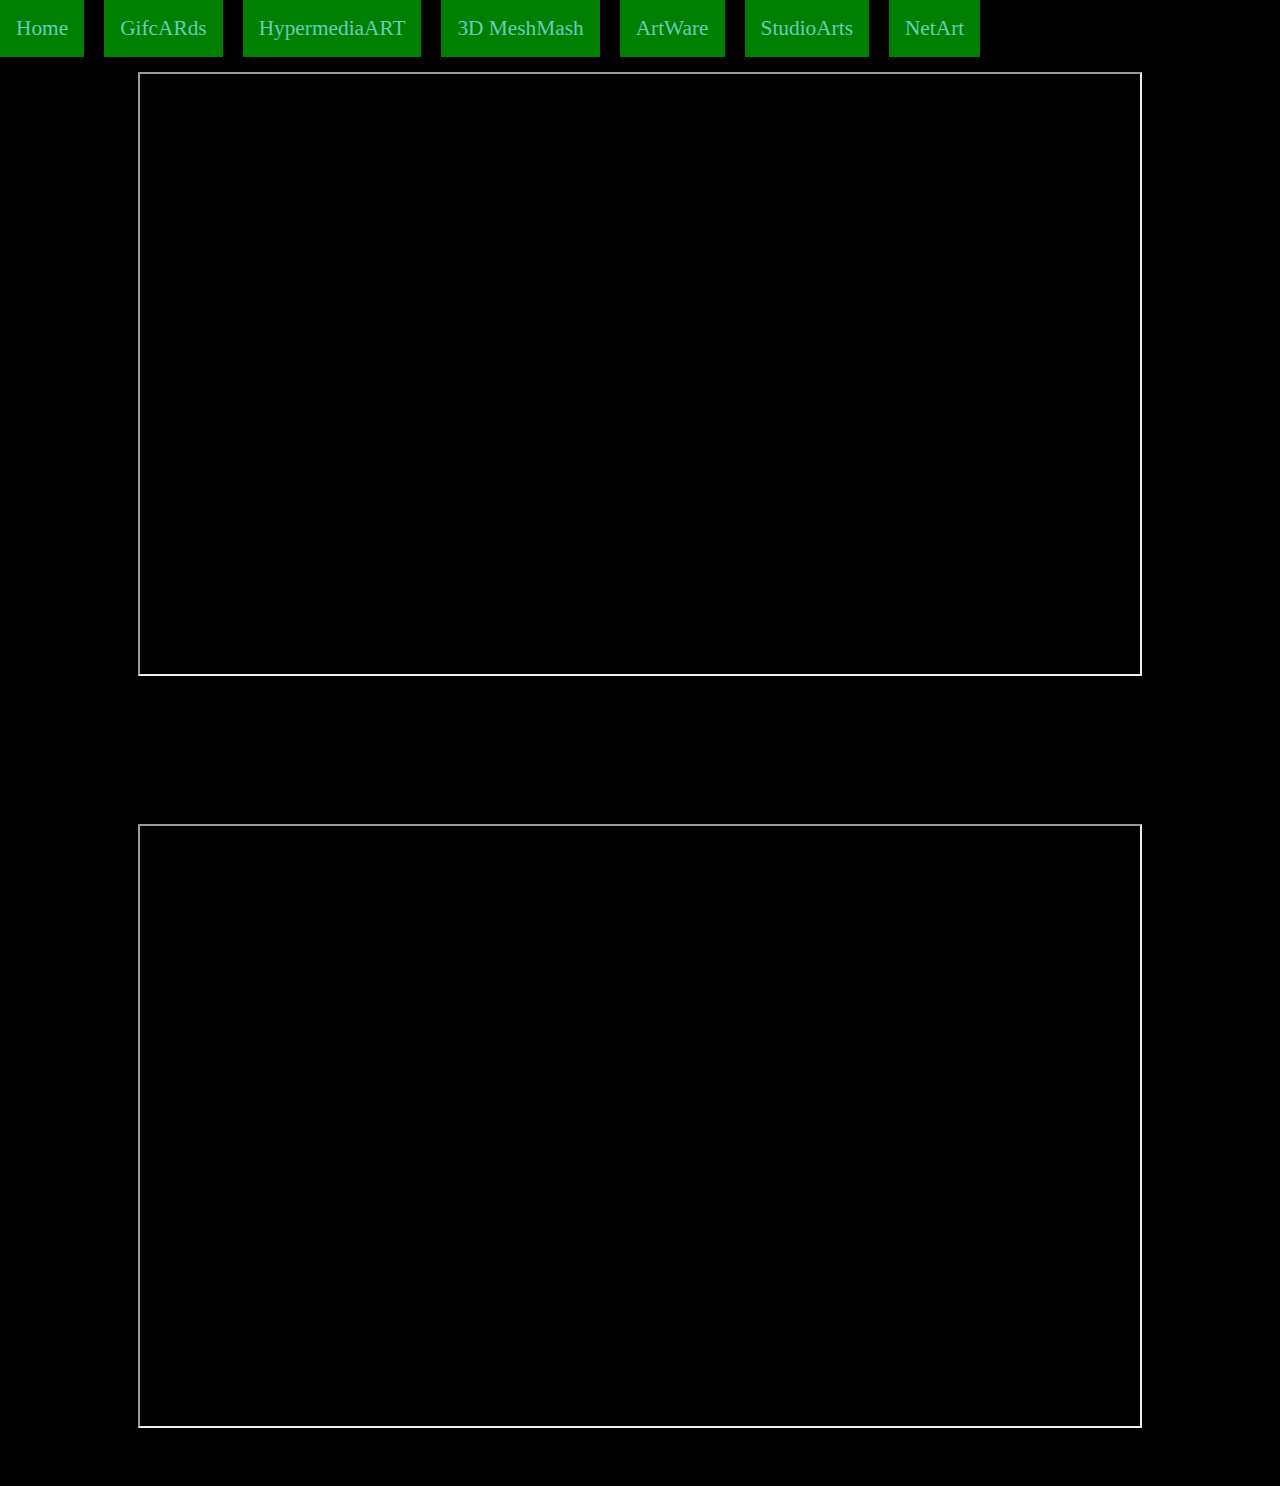
<file: netArt.html>
<!DOCTYPE html>
<html>
<head>
  <title>netArt</title>
  <link rel="stylesheet" type="text/css" href="css/subpages.css">
</head>
<body>

  <ul id="navigation">
    <li class="buttons"><a href="index.html">Home</a></li>
    <li class="buttons"><a href="project01.html">GifcARds</a></li>
    <li class="buttons"><a href="project02.html">HypermediaART</a></li>
    <li class="buttons"><a href="project03.html">3D MeshMash</a></li>
    <li class="buttons"><a href="project04.html">ArtWare</a></li>
    <li class="buttons"><a href="studioArts.html">StudioArts</a></li>
  <li class="buttons"><a href="netArt.html">NetArt</a></li>
  </ul>
  <br><br>
  <br><br>
<center><iframe width="1000" height="600" src="https://tanguiano92.github.io/Art75_Proj03/"></iframe></center>
   <br><br>
  <br><br>
  <br><br>
  <br><br>
<center><iframe width="1000" height="600" src="https://tanguiano92.github.io/nightmares/"></iframe></center>
  <br>
  <br>
  <br>


</body>
</html>
</file>
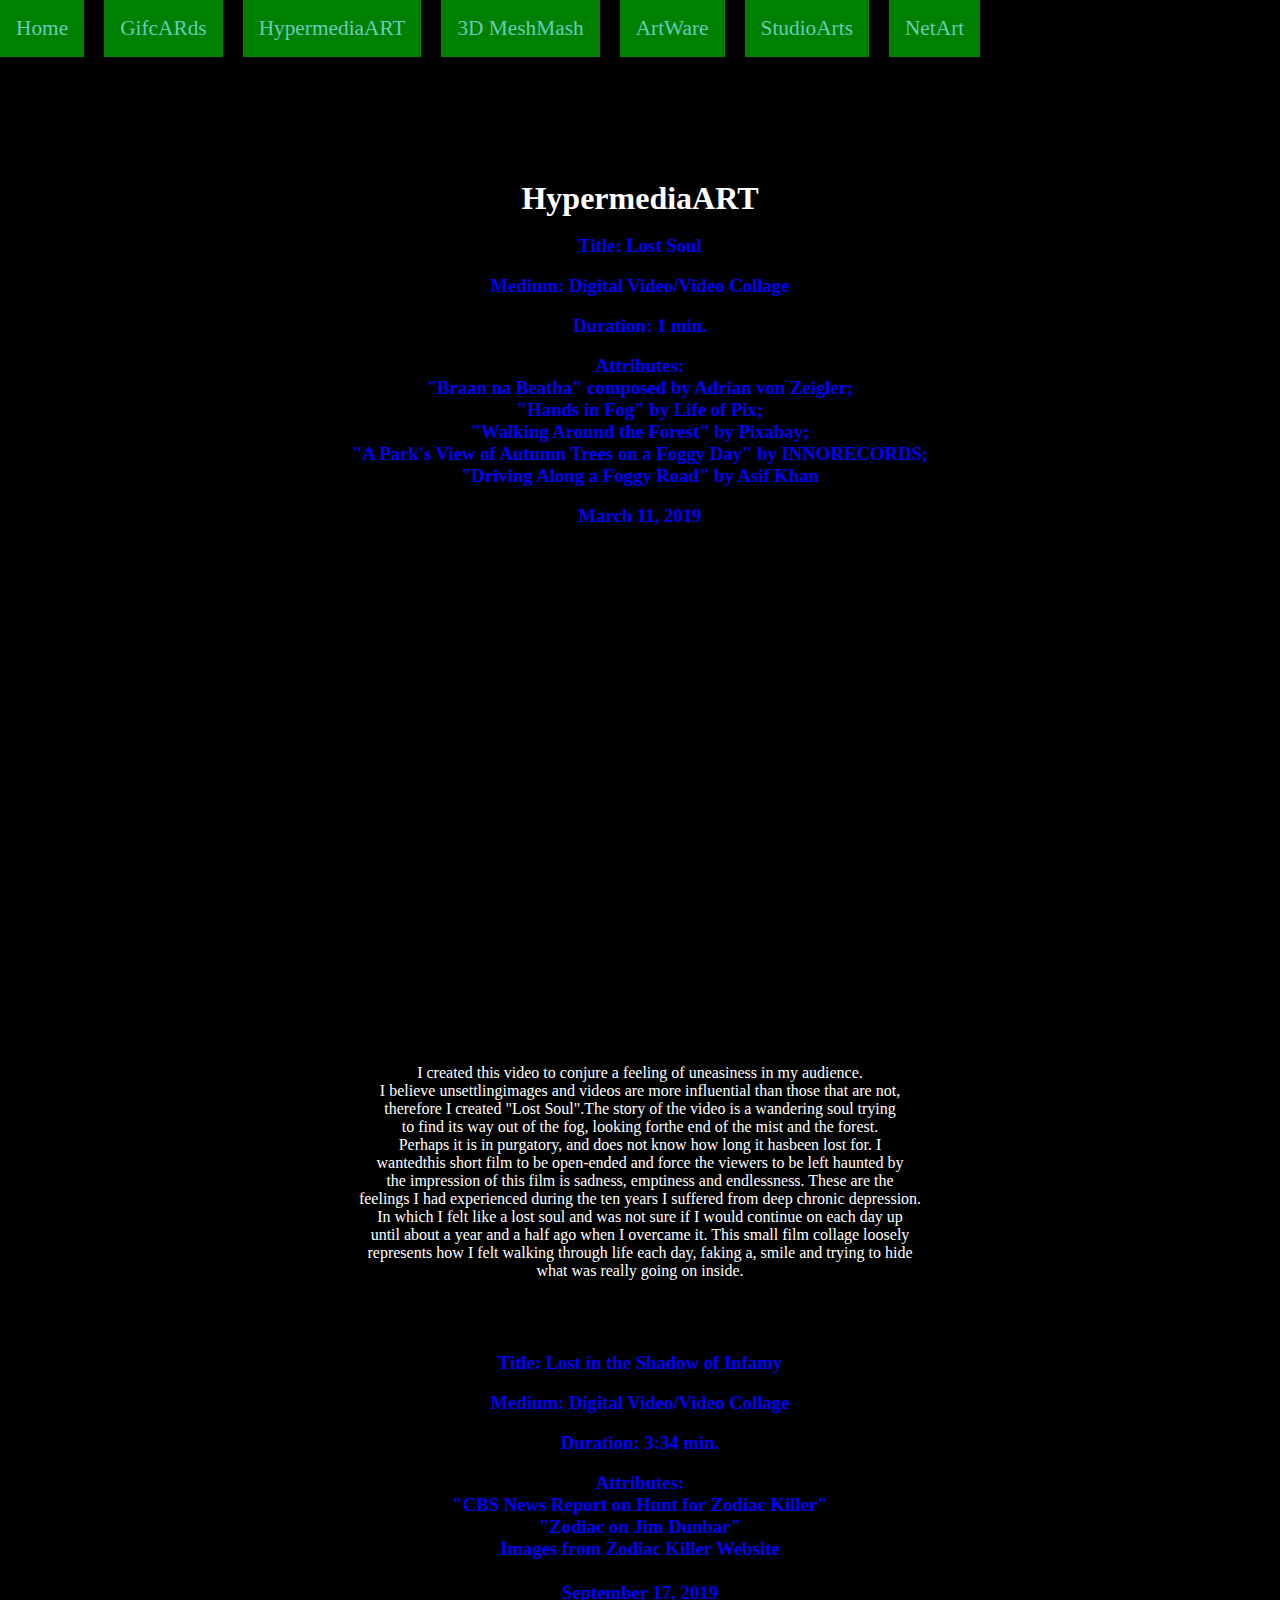
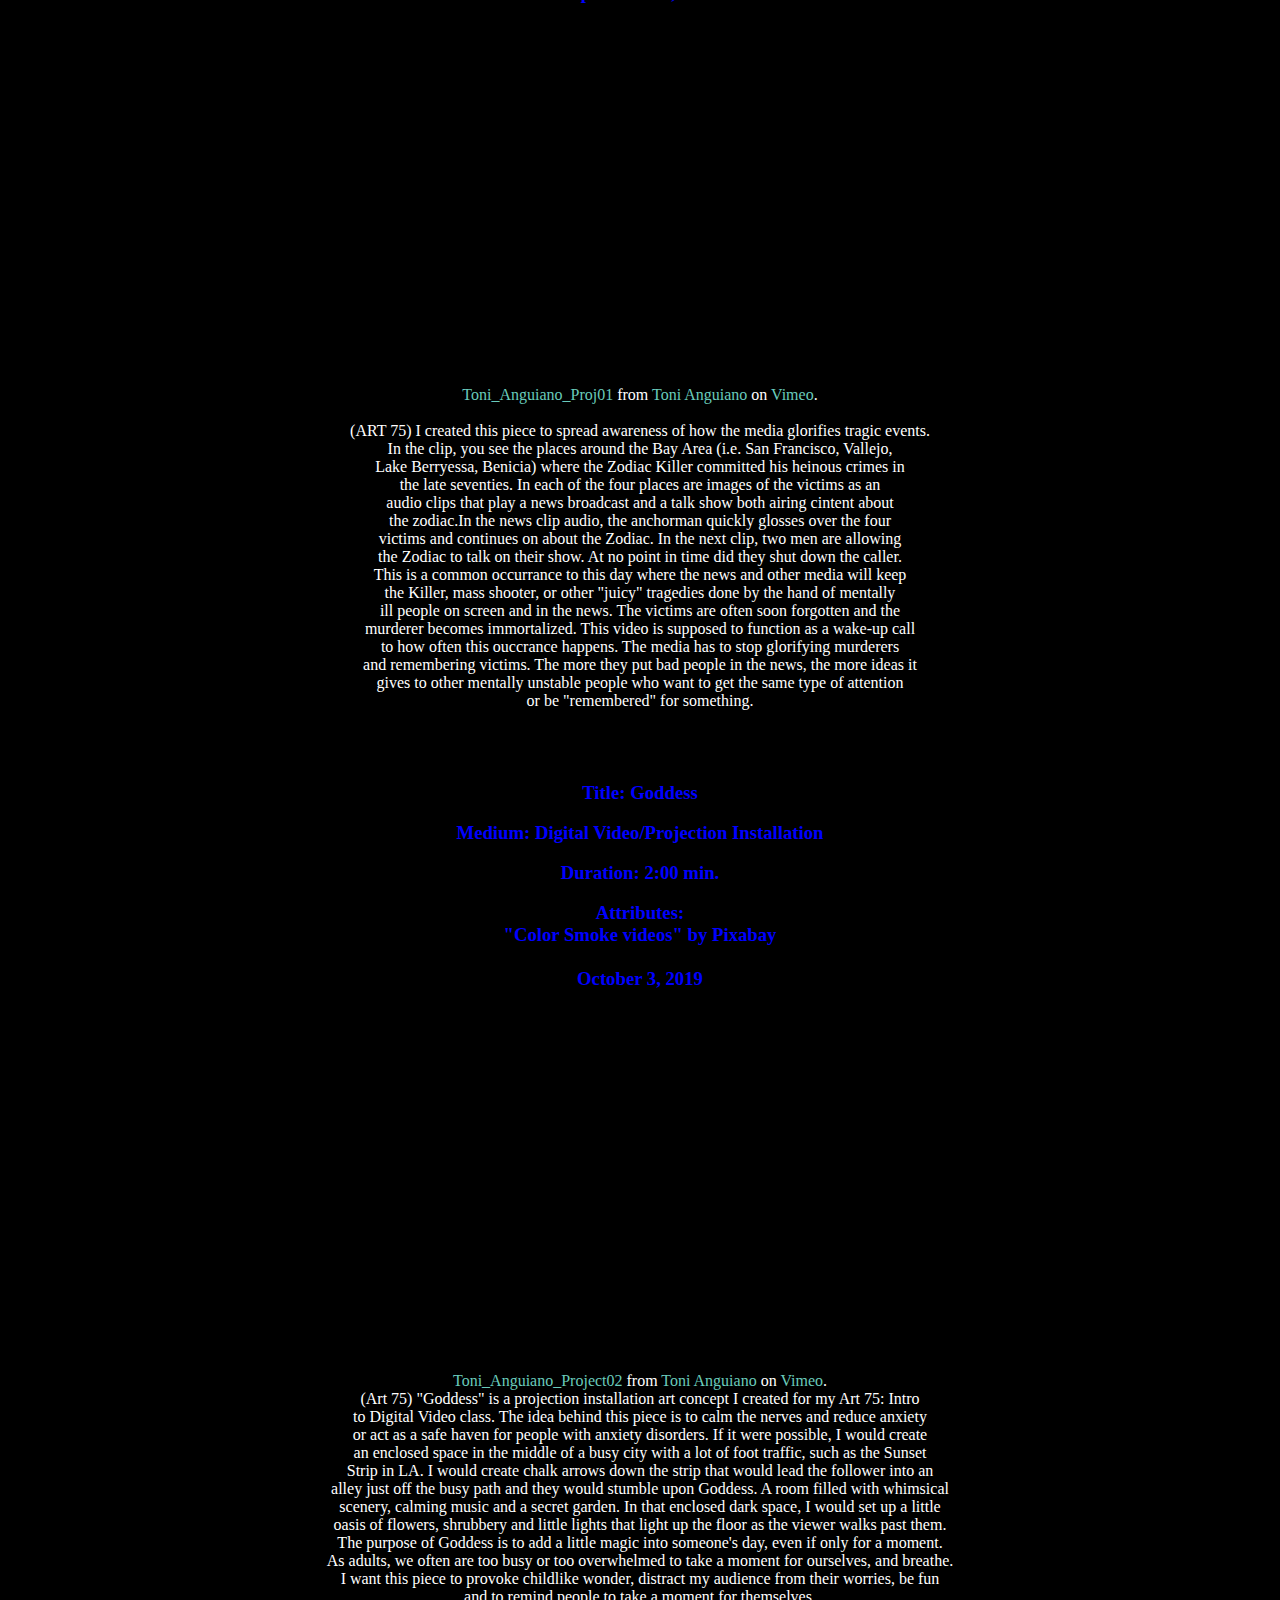
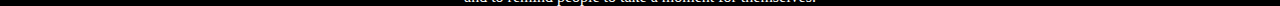
<file: project02.html>
<!DOCTYPE html>
<html>
<head>
  <title>HypermediaART</title>
  <link rel="stylesheet" type="text/css" href="css/subpages.css">
</head>
<body>

  <ul id="navigation">
    <li class="buttons"><a href="index.html">Home</a></li>
    <li class="buttons"><a href="project01.html">GifcARds</a></li>
    <li class="buttons"><a href="project02.html">HypermediaART</a></li>
    <li class="buttons"><a href="project03.html">3D MeshMash</a></li>
    <li class="buttons"><a href="project04.html">ArtWare</a></li>
     <li class="buttons"><a href="studioArts.html">StudioArts</a></li>
     <li class="buttons"><a href="netArt.html">NetArt</a></li>
  </ul>

  <br><br>
  <br><br>
  <br><br>
  <br><br>
  <br><br>

  <center><h1>HypermediaART</h1>
  <br>
  <h3>Title: Lost Soul</h3>
  <br>
  <h3>Medium: Digital Video/Video Collage</h3>
  <br>
  <h3>Duration: 1 min. </h3>
  <br>
  <h3>Attributes:<br>
                  "Braan na Beatha" composed by Adrian von Zeigler; <br>
                  "Hands in Fog" by Life of Pix;<br>
                  "Walking Around the Forest" by Pixabay;<br>
                  "A Park's View of Autumn Trees on a Foggy Day" by INNORECORDS;<br>
    "Driving Along a Foggy Road" by Asif Khan</h3>
    <br>
  <h3> March 11, 2019<h3></center>

  <br>

<center><iframe width="760" height="515" src="https://www.youtube.com/embed/-nadBKaVg_k"
frameborder="block" allow="accelerometer; autoplay; encrypted-media; gyroscope;
  picture-in-picture" allowfullscreen></iframe></center>

<center><p>I created this video to conjure a feeling of uneasiness in my audience.<br>
  I believe unsettlingimages and videos are more influential than those that are not,<br>
  therefore I created "Lost Soul".The story of the video is a wandering soul trying<br>
  to find its way out of the fog, looking forthe end of the mist and the forest.<br>
  Perhaps it is in purgatory, and does not know how long it hasbeen lost for. I<br>
  wantedthis short film to be open-ended and force the viewers to be left haunted by<br>
  the impression of this film is sadness, emptiness and endlessness. These are the<br>
  feelings I had experienced during the ten years I suffered from deep chronic depression.<br>
  In which I felt like a lost soul and was not sure if I would continue on each day up<br>
  until about a year and a half ago when I overcame it. This small film collage loosely<br>
  represents how I felt walking through life each day, faking a, smile and trying to hide<br>
  what was really going on inside.</p></center><br>
  <br>
  <br>
  <br>

  <h3>Title: Lost in the Shadow of Infamy</h3>
  <br>
  <h3>Medium: Digital Video/Video Collage</h3>
  <br>
  <h3>Duration: 3:34 min. </h3>
  <br>
  <h3>Attributes:<br>
                  "CBS News Report on Hunt for Zodiac Killer"<br>
                  "Zodiac on Jim Dunbar"<br>
                  Images from Zodiac Killer Website<br>
    <br>
    <h3> September 17, 2019</h3>

    <br>

    <center><iframe src="https://player.vimeo.com/video/359880026" width="640"
    height="360" frameborder="0" allow="autoplay; fullscreen" allowfullscreen></iframe>
    <p><a href="https://vimeo.com/359880026">Toni_Anguiano_Proj01</a> from
    <a href="https://vimeo.com/user102850613">Toni Anguiano</a> on <a href="https://vimeo.com">
    Vimeo</a>.</p></center>
<br>

    <center><p>(ART 75) I created this piece to spread awareness of how the media glorifies tragic events.<br>
               In the clip, you see the places around the Bay Area (i.e. San Francisco, Vallejo,<br>
               Lake Berryessa, Benicia) where the Zodiac Killer committed his heinous crimes in<br>
               the late seventies. In each of the four places are images of the victims as an<br>
               audio clips that play a news broadcast and a talk show both airing cintent about<br>
               the zodiac.In the news clip audio, the anchorman quickly glosses over the four<br>
               victims and continues on about the Zodiac. In the next clip, two men are allowing<br>
               the Zodiac to talk on their show. At no point in time did they shut down the caller.<br>
               This is a common occurrance to this day where the news and other media will keep<br>
               the Killer, mass shooter, or other "juicy" tragedies done by the hand of mentally<br>
               ill people on screen and in the news. The victims are often soon forgotten and the<br>
               murderer becomes immortalized. This video is supposed to function as a wake-up call<br>
               to how often this ouccrance happens. The media has to stop glorifying murderers<br>
               and remembering victims. The more they put bad people in the news, the more ideas it<br>
               gives to other mentally unstable people who want to get the same type of attention<br>
               or be "remembered" for something.</p></center><br>
<br>
<br>
<br>

     <h3>Title: Goddess</h3>
  <br>
  <h3>Medium: Digital Video/Projection Installation</h3>
  <br>
  <h3>Duration: 2:00 min. </h3>
  <br>
  <h3>Attributes:<br>
                  "Color Smoke videos" by Pixabay<br>
    <br>
    <h3> October 3, 2019</h3>
    <br>
    <center><iframe src="https://player.vimeo.com/video/363967982" width="640" height="360"
             frameborder="0" allow="autoplay; fullscreen" allowfullscreen></iframe>
             <p><a href="https://vimeo.com/363967982">Toni_Anguiano_Project02</a> from
              <a href="https://vimeo.com/user95156356">Toni Anguiano</a> on <a href="https://vimeo.com">
               Vimeo</a>.</p></center>
    <center><p>(Art 75) "Goddess" is a projection installation art concept I created for my Art 75: Intro<br>
               to Digital Video class. The idea behind this piece is to calm the nerves and reduce anxiety<br>
               or act as a safe haven for people with anxiety disorders. If it were possible, I would create<br>
               an enclosed space in the middle of a busy city with a lot of foot traffic, such as the Sunset<br>
               Strip in LA. I would create chalk arrows down the strip that would lead the follower into an<br>
               alley just off the busy path and they would stumble upon Goddess. A room filled with whimsical<br>
               scenery, calming music and a secret garden. In that enclosed dark space, I would set up a little<br>
               oasis of flowers, shrubbery and little lights that light up the floor as the viewer walks past them.<br>
               The purpose of Goddess is to add a little magic into someone's day, even if only for a moment.<br>
               As adults, we often are too busy or too overwhelmed to take a moment for ourselves, and breathe.<br>
               I want this piece to provoke childlike wonder, distract my audience from their worries, be fun<br>
      and to remind people to take a moment for themselves.</p></center>
</file>
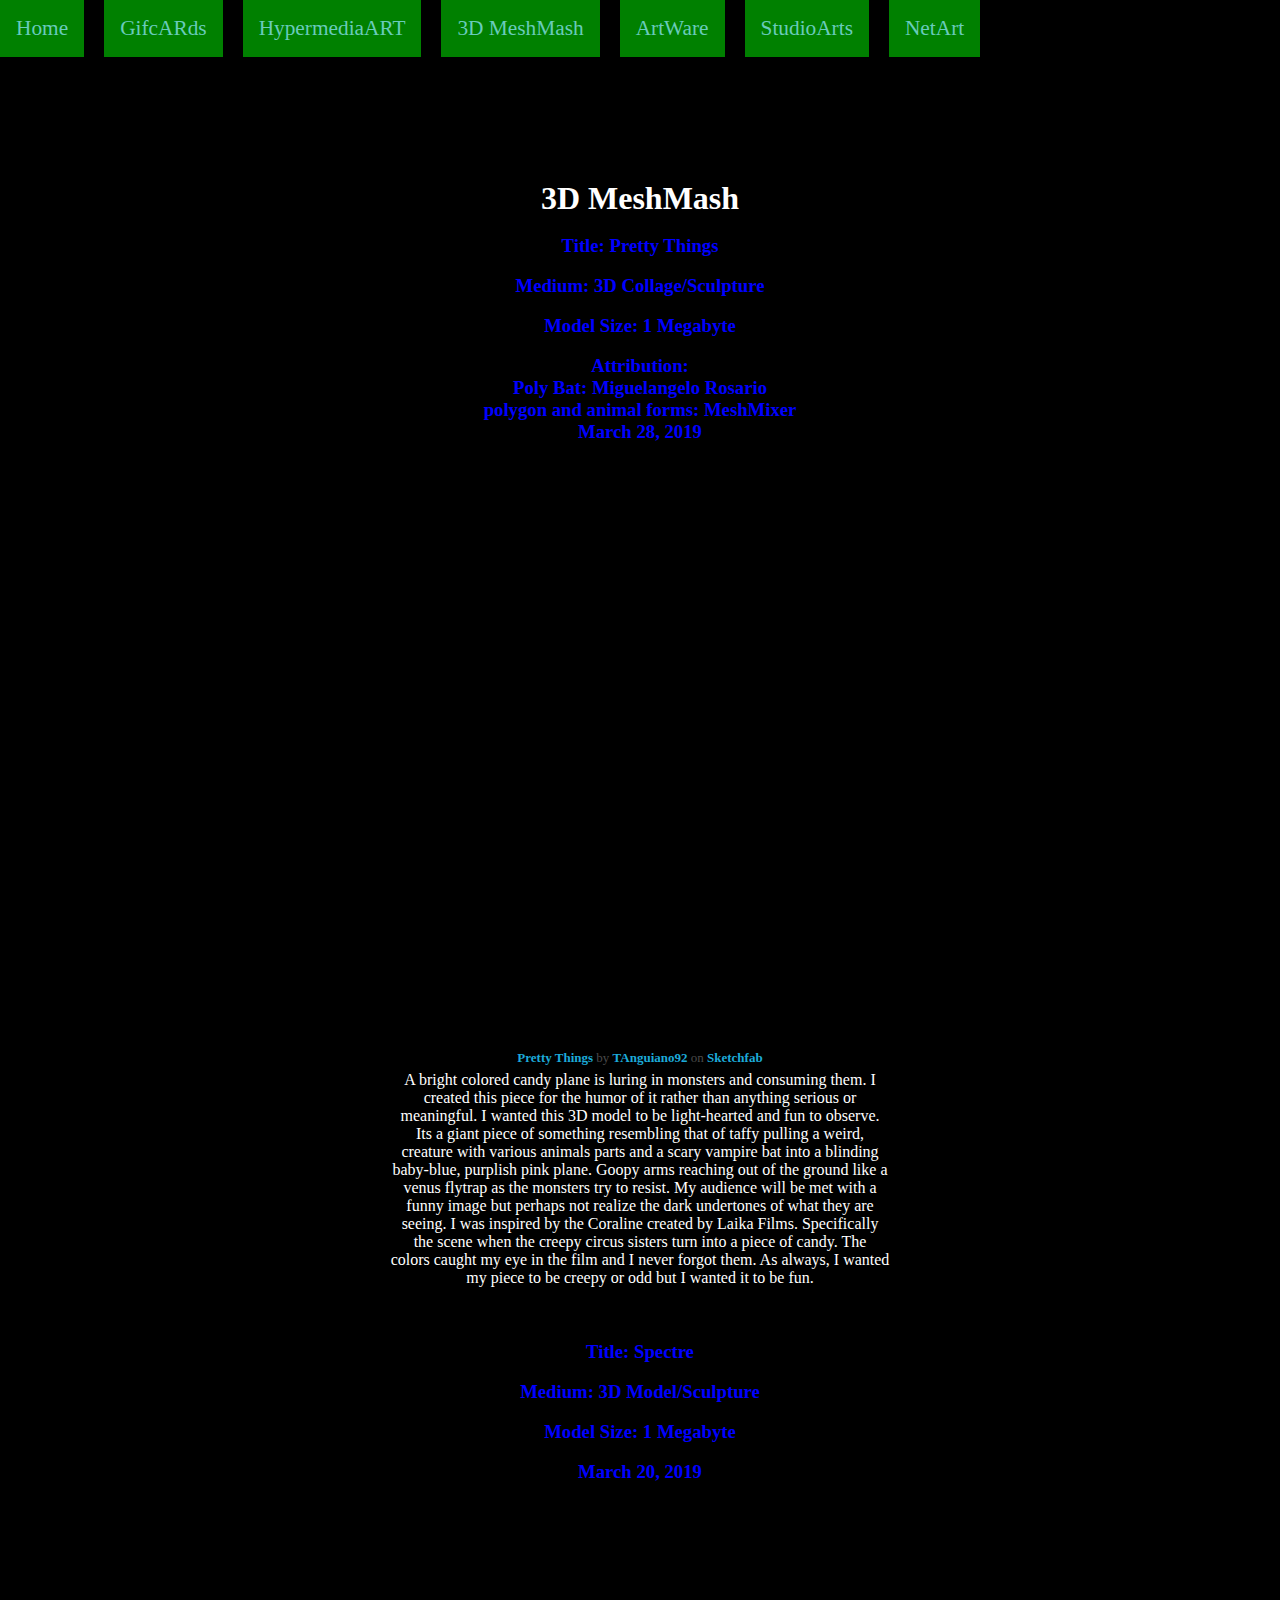
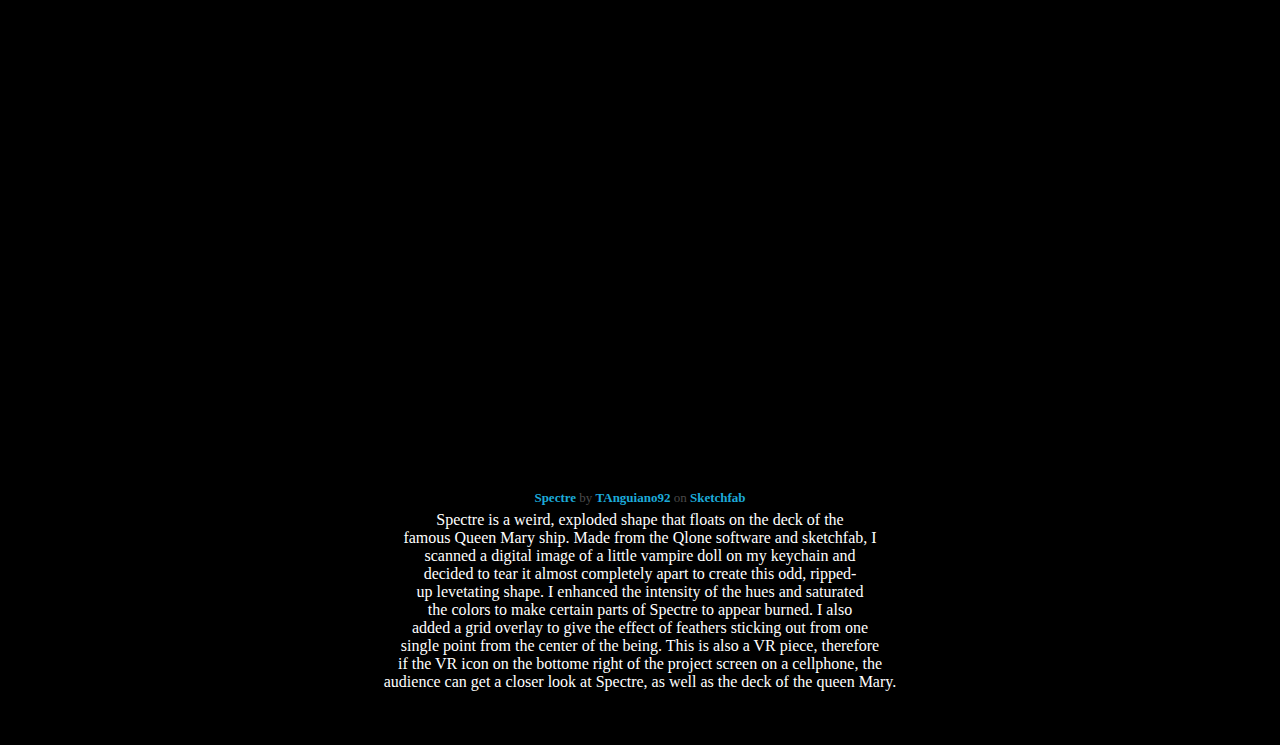
<file: project03.html>
<!DOCTYPE html>
<html>
<head>
  <title>3D MeshMash</title>
  <link rel="stylesheet" type="text/css" href="css/subpages.css">
</head>

<body>

  <ul id="navigation">
    <li class="buttons"><a href="index.html">Home</a></li>
    <li class="buttons"><a href="project01.html">GifcARds</a></li>
    <li class="buttons"><a href="project02.html">HypermediaART</a></li>
    <li class="buttons"><a href="project03.html">3D MeshMash</a></li>
    <li class="buttons"><a href="project04.html">ArtWare</a></li>
     <li class="buttons"><a href="studioArts.html">StudioArts</a></li>
     <li class="buttons"><a href="netArt.html">NetArt</a></li>
  </ul>

<br><br>
<br><br>
<br><br>
<br><br>
<br><br>

<center><h1>3D MeshMash</h1>
<br>
<h3>Title: Pretty Things</h3>
<br>
<h3>Medium: 3D Collage/Sculpture</h3>
<br>
  <h3>Model Size: 1 Megabyte</h3>
<br>
  <h3>Attribution:<br>
      Poly Bat: Miguelangelo Rosario<br>
      polygon and animal forms: MeshMixer
    <br>
 <h3>March 28, 2019<h3></center>

<br>

<center><div class="sketchfab-embed-wrapper"><iframe width="840" height="580"
   src="https://sketchfab.com/models/eaa3bd2dc1e64b3a9700de4fb6250ae9/embed"
   frameborder="0" allow="autoplay; fullscreen; vr" mozallowfullscreen="true"
   webkitallowfullscreen="true"></iframe>

<p style="font-size: 13px; font-weight: normal; margin: 5px; color: #4A4A4A;">
    <a href="https://sketchfab.com/3d-models/pretty-things-eaa3bd2dc1e64b3a9700d
    e4fb6250ae9?utm_medium=embed&utm_source=website&utm_campaign=share-popup"
    target="_blank" style="font-weight: bold; color: #1CAAD9;">Pretty Things</a>
    by <a href="https://sketchfab.com/TAnguiano92?utm_medium=embed&utm_source=
    website&utm_campaign=share-popup" target="_blank" style="font-weight: bold;
     color: #1CAAD9;">TAnguiano92</a>
    on <a href="https://sketchfab.com?utm_medium=embed&utm_source=website&utm_
    campaign=share-popup" target="_blank" style="font-weight: bold; color: #1CAAD9;
      ">Sketchfab</a>
</p>
  </div></center>

<center><p> A bright colored candy plane is luring in monsters and consuming them. I<br>
   created this piece for the humor of it rather than anything serious or<br>
   meaningful. I wanted this 3D model to be light-hearted and fun to observe.<br>
   Its a giant piece of something resembling that of taffy pulling a weird,<br>
   creature with various animals parts and a scary vampire bat into a blinding<br>
  baby-blue, purplish pink plane. Goopy arms reaching out of the ground like a<br>
  venus flytrap as the monsters try to resist. My audience will be met with a<br>
  funny image but perhaps not realize the dark undertones of what they are<br>
  seeing. I was inspired by the Coraline created by Laika Films. Specifically<br>
  the scene when the creepy circus sisters turn into a piece of candy. The<br>
  colors caught my eye in the film and I never forgot them. As always, I wanted<br>
  my piece to be creepy or odd but I wanted it to be fun.</center></p>

  <br>
  <br>
  <br>

  <center><h3>Title: Spectre</h3>
<br>
<h3>Medium: 3D Model/Sculpture</h3>
<br>
  <h3>Model Size: 1 Megabyte</h3>
<br>
 <h3>March 20, 2019<h3></center>
<br>
   <center><div class="sketchfab-embed-wrapper">
    <iframe title="A 3D model" width="840" height="580" src="https://sketchfab.com/models/9d9a2234887641d78054f85ae6abaa6d/embed"
            frameborder="0" allow="autoplay; fullscreen; vr" mozallowfullscreen="true" webkitallowfullscreen="true"></iframe>

<p style="font-size: 13px; font-weight: normal; margin: 5px; color: #4A4A4A;">
    <a href="https://sketchfab.com/3d-models/spectre-9d9a2234887641d78054f85ae6abaa6d?
     utm_medium=embed&utm_source=website&utm_campaign=share-popup" target="_blank"
       style="font-weight: bold; color: #1CAAD9;">Spectre</a>
    by <a href="https://sketchfab.com/TAnguiano92?utm_medium=embed&utm_source=website&utm_
      campaign=share-popup" target="_blank" style="font-weight: bold; color: #1CAAD9;">TAnguiano92</a>
    on <a href="https://sketchfab.com?utm_medium=embed&utm_source=website&utm_campaign=share-popup"
          target="_blank" style="font-weight: bold; color: #1CAAD9;">Sketchfab</a>
     </p>

     </div></center>

   <center><p>Spectre is a weird, exploded shape that floats on the deck of the<br>
              famous Queen Mary ship. Made from the Qlone software and sketchfab, I<br>
              scanned a digital image of a little vampire doll on my keychain and<br>
              decided to tear it almost completely apart to create this odd, ripped-<br>
              up levetating shape. I enhanced the intensity of the hues and saturated<br>
              the colors to make certain parts of Spectre to appear burned. I also<br>
              added a grid overlay to give the effect of feathers sticking out from one<br>
              single point from the center of the being. This is also a VR piece, therefore<br>
              if the VR icon on the bottome right of the project screen on a cellphone, the<br>
              audience can get a closer look at Spectre, as well as the deck of the queen Mary.</p></center>
   <br>
   <br>
   <br>
</file>
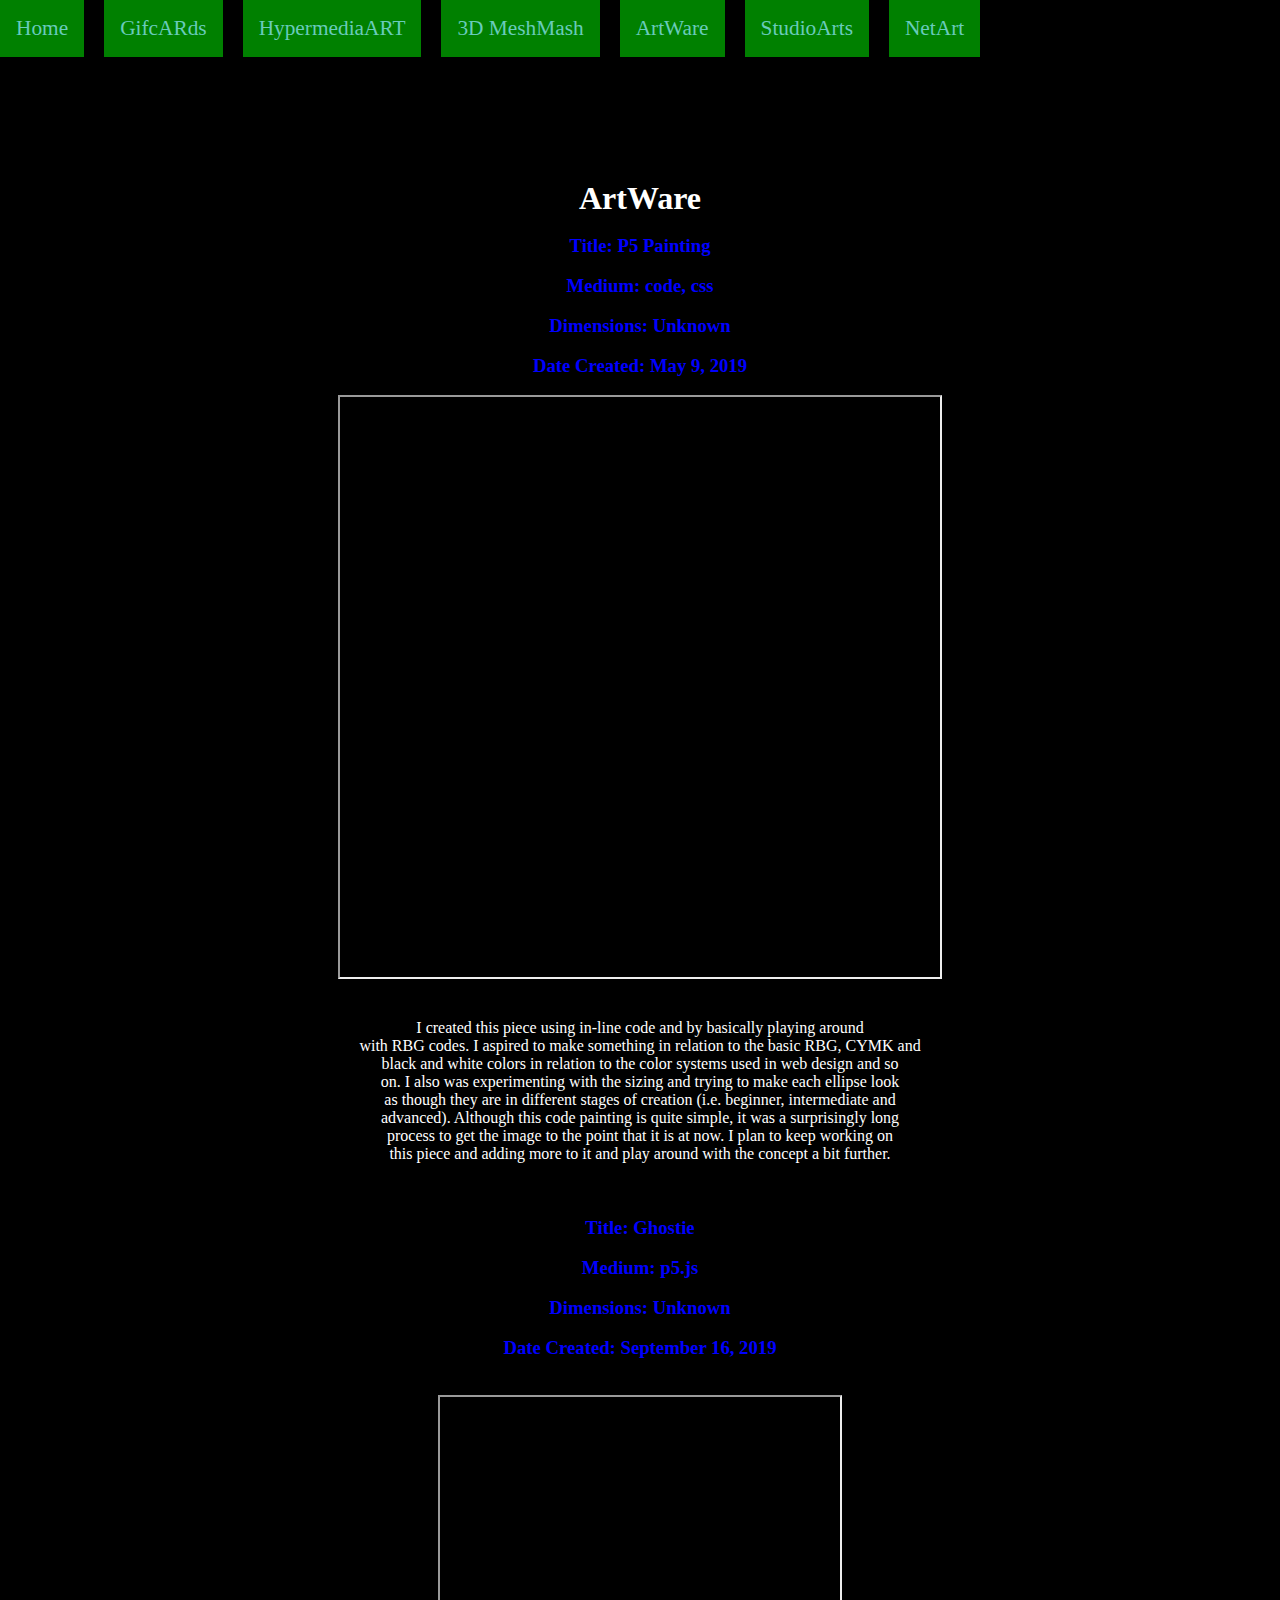
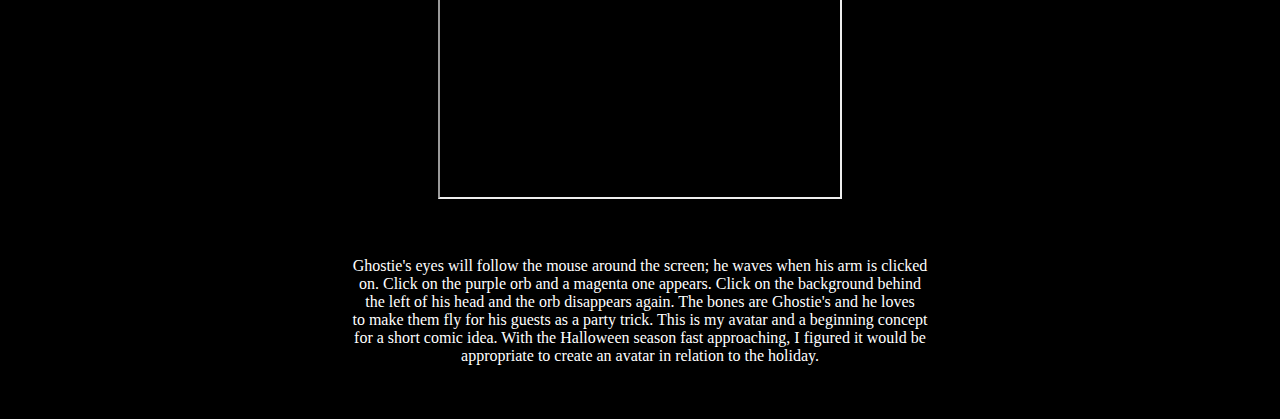
<file: project04.html>
<!DOCTYPE html>
<html>
<head>
  <title>ArtWare</title>
  <link rel="stylesheet" type="text/css" href="css/subpages.css">
</head>
<body>

  <ul id="navigation">
    <li class="buttons"><a href="index.html">Home</a></li>
    <li class="buttons"><a href="project01.html">GifcARds</a></li>
    <li class="buttons"><a href="project02.html">HypermediaART</a></li>
    <li class="buttons"><a href="project03.html">3D MeshMash</a></li>
    <li class="buttons"><a href="project04.html">ArtWare</a></li>
     <li class="buttons"><a href="studioArts.html">StudioArts</a></li>
    <li class="buttons"><a href="netArt.html">NetArt</a></li>
  </ul>

  <br><br>
  <br><br>
  <br><br>
  <br><br>
  <br><br>


  <center><h1>ArtWare</h1>
  <br>
  <h3>Title: P5 Painting</h3>
  <br>
  <h3>Medium: code, css</h3>
  <br>
  <h3>Dimensions: Unknown</h3>
  <br>
  <h3>Date Created: May 9, 2019</h3></center>
<br>

<center><iframe width="600" height="580" src="https://editor.p5js.org/tanguiano92/embed/btlOVPyzR"></iframe></center>
 <br>
 <br>
 <center><p>I created this piece using in-line code and by basically playing around<br>
   with RBG codes. I aspired to make something in relation to the basic RBG, CYMK and<br>
   black and white colors in relation to the color systems used in web design and so<br>
   on. I also was experimenting with the sizing and trying to make each ellipse look<br>
   as though they are in different stages of creation (i.e. beginner, intermediate and<br>
   advanced). Although this code painting is quite simple, it was a surprisingly long<br>
   process to get the image to the point that it is at now. I plan to keep working on<br>
   this piece and adding more to it and play around with the concept a bit further.</p></center>
   <br>
   <br>
   <br>

  <h3>Title: Ghostie</h3>
  <br>
  <h3>Medium: p5.js</h3>
  <br>
  <h3>Dimensions: Unknown</h3>
  <br>
  <h3>Date Created: September 16, 2019</h3></center>
<br>
<br>
  <center><iframe width="400" height="400" src="https://editor.p5js.org/tanguiano92/embed/VQMQ0kDWP"></iframe></center>
<br>
  <br>
  <br>
  <center><p>Ghostie's eyes will follow the mouse around the screen; he waves when his arm is clicked<br>
             on. Click on the purple orb and a magenta one appears. Click on the background behind<br>
             the left of his head and the orb disappears again. The bones are Ghostie's and he loves<br>
             to make them fly for his guests as a party trick. This is my avatar and a beginning concept<br>
             for a short comic idea. With the Halloween season fast approaching, I figured it would be<br>
             appropriate to create an avatar in relation to the holiday.</p></center>
  <br>
  <br>
  <br>
</file>
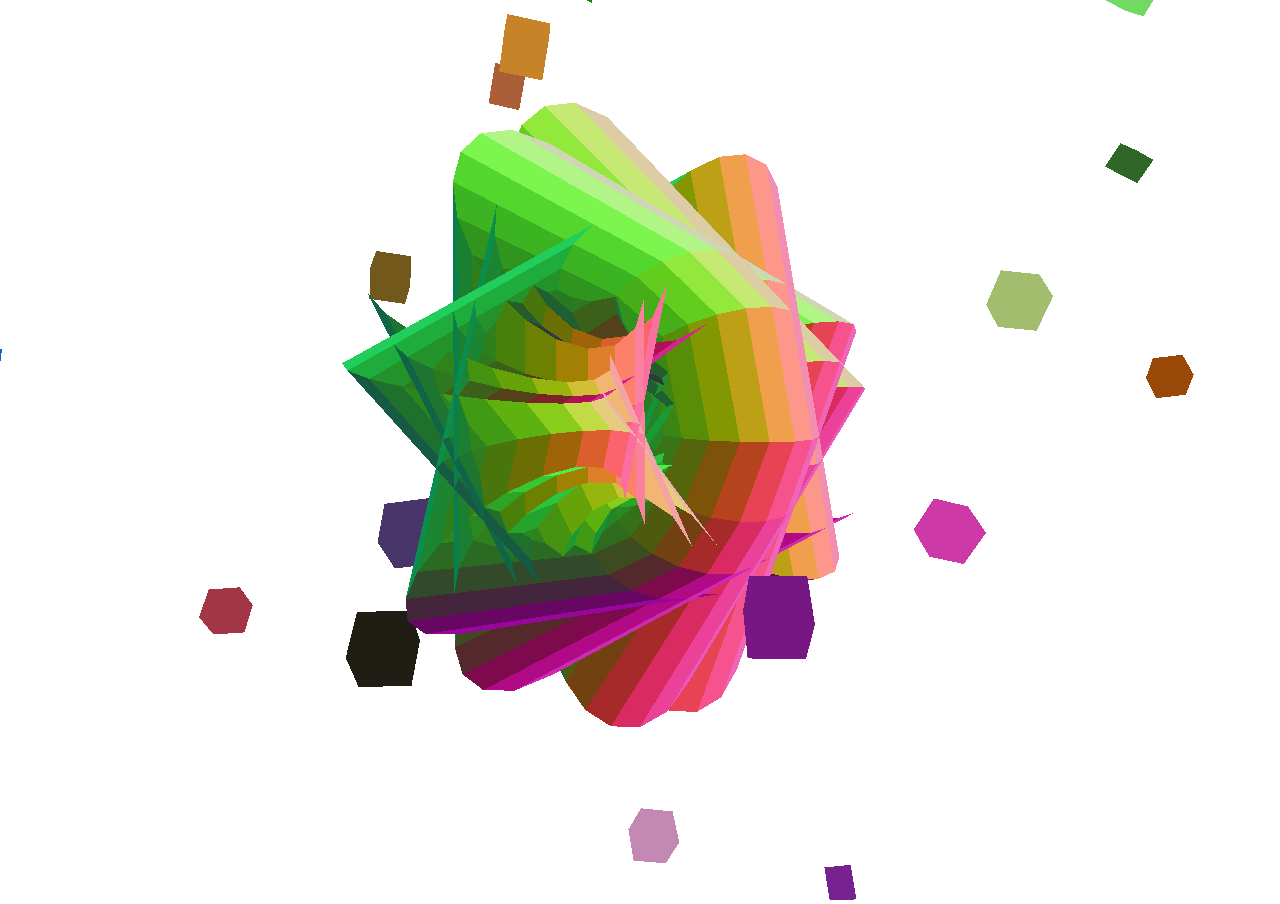
<file: sketch.html>
<!DOCTYPE html>
<html>
	<head>
		<meta charset="utf-8">
		<style>
			body {
				background-color: #ffffff;
				margin: 0;
				overflow: hidden;
			}
		</style>
	</head>
	<body>

		<script src="js/three.min.js"></script>
		<script src="js/detector.js"></script>
		<script>

			if ( ! Detector.webgl ) Detector.addGetWebGLMessage();

			var camera, scene, renderer;
			var geometry, material, mesh;

			function setup() {

				var W = window.innerWidth, H = window.innerHeight;
				renderer = new THREE.WebGLRenderer();
				renderer.setSize( W, H );
				document.body.appendChild( renderer.domElement );

				camera = new THREE.PerspectiveCamera( 50, W/H, 1, 10000 );
				camera.position.z = 500;

				scene = new THREE.Scene();


				// paste your code from the geometryGUI here
				geometry = new THREE.TorusGeometry(98.06, 57.08, 17, 12, 21.99);
                material = new THREE.MeshNormalMaterial({shading: THREE.FlatShading, side: THREE.BackSide});
                mesh = new THREE.Mesh(geometry, material);
                mesh.scale.x = mesh.scale.y = mesh.scale.z = 1.02;
                mesh.position.y = 17.65;
                mesh.rotation.y = 3.88;
                mesh.rotation.z = 3.53;
                scene.add(mesh);



			}

			function draw() {

				requestAnimationFrame( draw );

				// experiment with code from the snippets menu here
				geometry = new THREE.CubeGeometry( 25, 25, 25 );
					material = new THREE.MeshBasicMaterial( { color: Math.random()*0xffffff } );
					mesh = new THREE.Mesh( geometry, material);
					mesh.position.x = Math.random() * 1000 - 500;
					mesh.position.y = Math.random() * 1000 - 500;
					mesh.position.z = Math.random() * 1000 - 500;
					mesh.rotation.x = Math.random() * 2 * Math.PI;
					mesh.rotation.y = Math.random() * 2 * Math.PI;
					mesh.rotation.z = Math.random() * 2 * Math.PI;
					scene.add( mesh );

				mesh.rotation.x = Date.now() * 0.0005;
				mesh.rotation.y = Date.now() * 0.0002;
				mesh.rotation.z = Date.now() * 0.001;


				mesh.rotation.x = Date.now() * 0.0005;
				mesh.rotation.y = Date.now() * 0.0002;
				mesh.rotation.y = Date.now() * 0.001;





				renderer.render( scene, camera );

			}

			setup();
			draw();

		</script>

	</body>
</html>
</file>
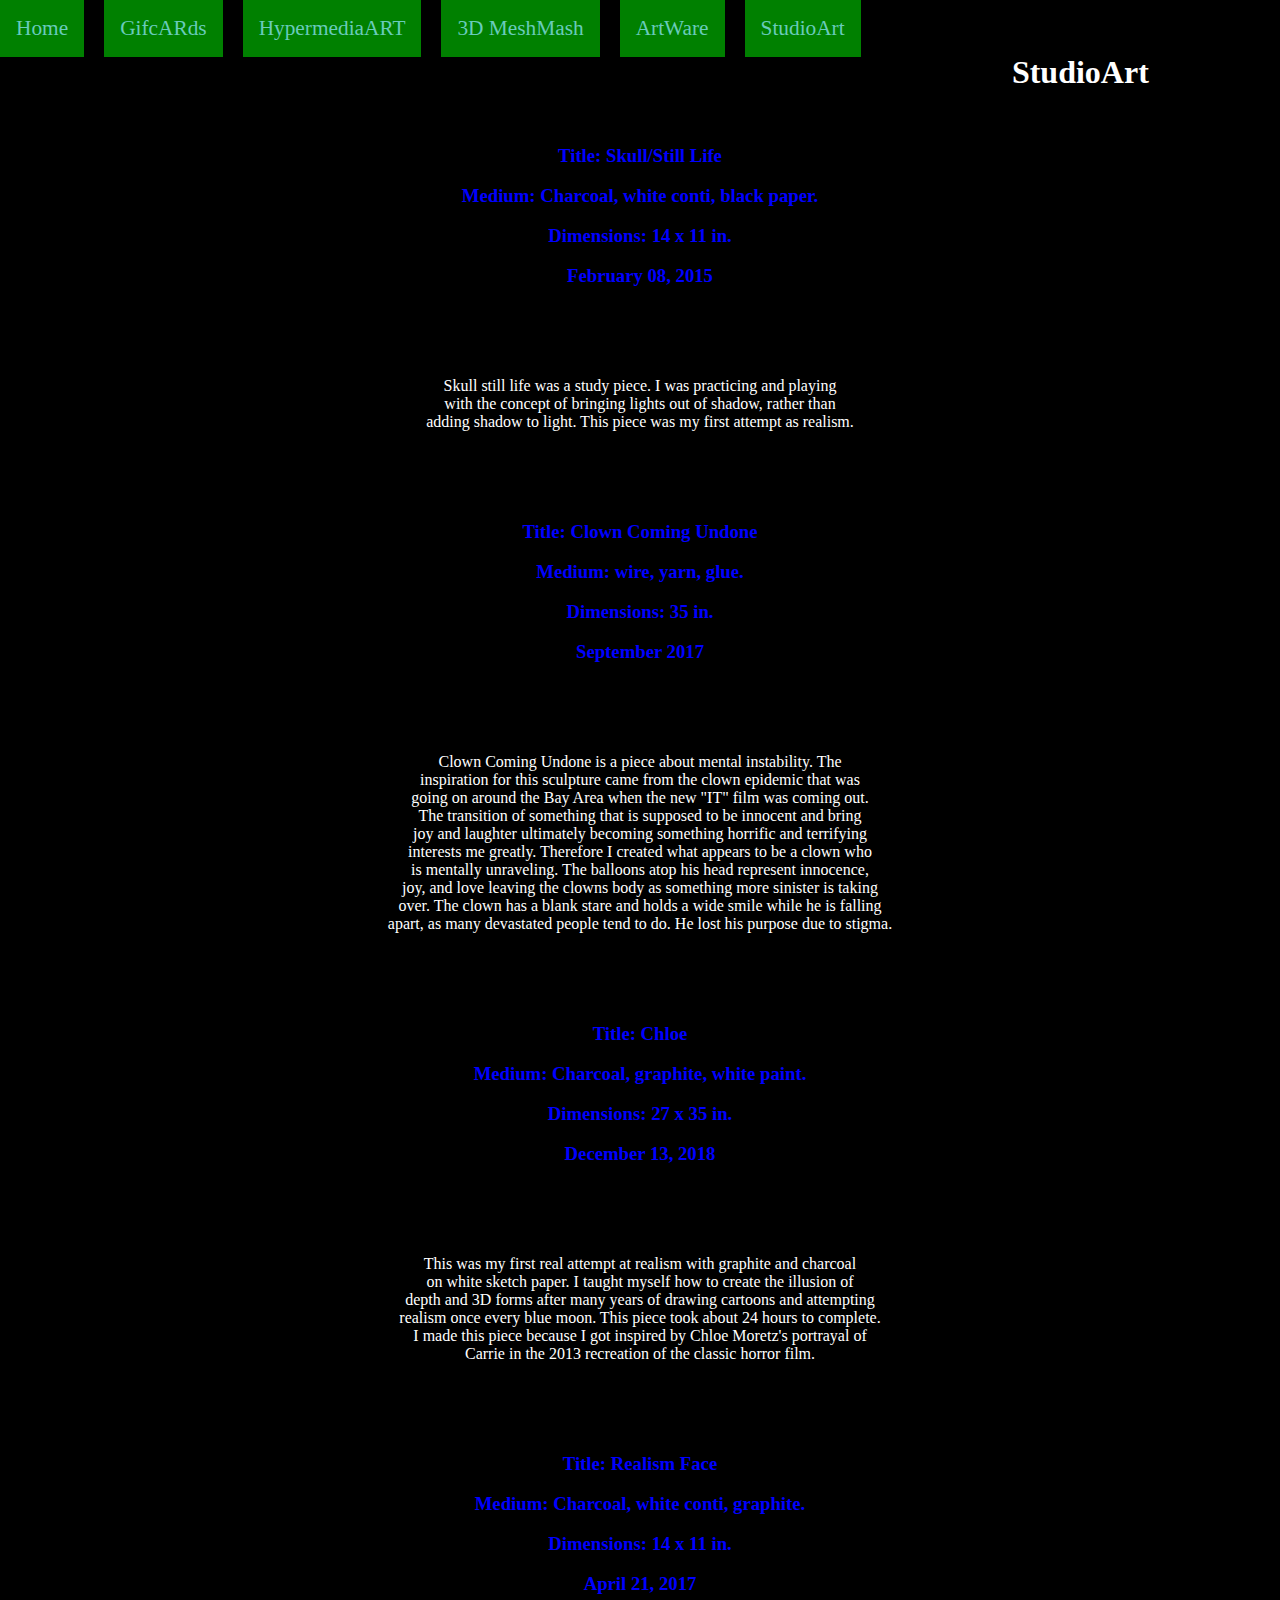
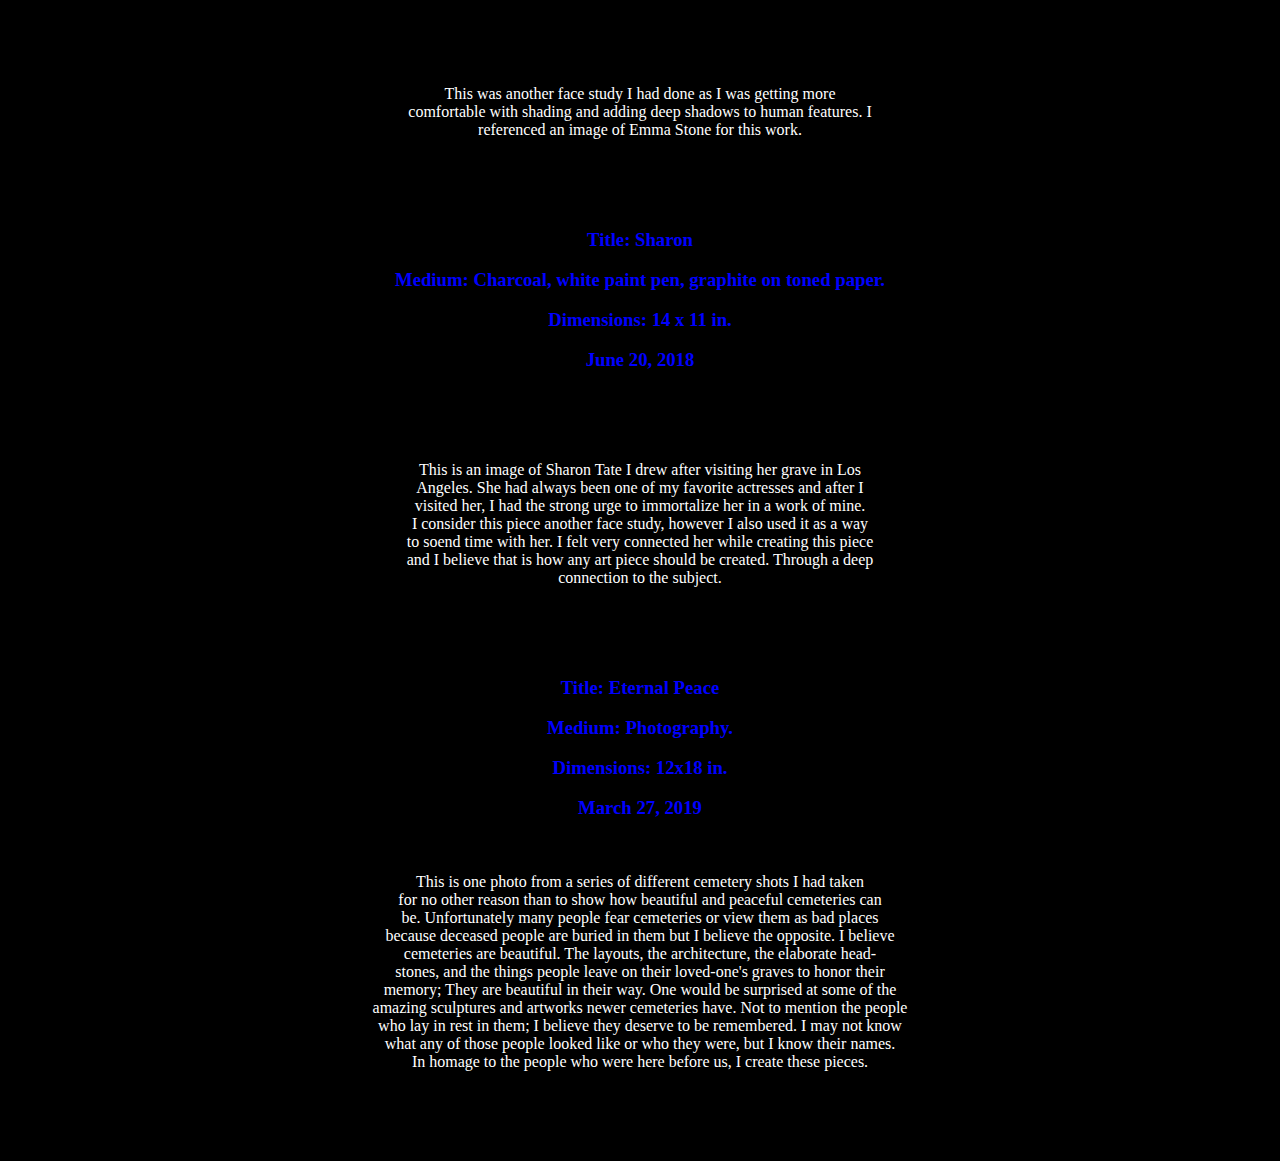
<file: StudioArts.html>
<!DOCTYPE html>
<html>
<head>
  <title>StudioArts</title>
  <link rel="stylesheet" type="text/css" href="css/subpages.css">
</head>
<body>

  <ul id="navigation">
    <li class="buttons"><a href="index.html">Home</a></li>
    <li class="buttons"><a href="project01.html">GifcARds</a></li>
    <li class="buttons"><a href="project02.html">HypermediaART</a></li>
    <li class="buttons"><a href="project03.html">3D MeshMash</a></li>
    <li class="buttons"><a href="project04.html">ArtWare</a></li>
     <li class="buttons"><a href="studioArts.html">StudioArt</a></li>
  </ul>
  <br>
  <br>
  <br>
  
  <center><h1>StudioArt</h1></center>
  <br>
  <br>
     <br>
     <center><h3>Title: Skull/Still Life</h3>
     <br>
     <h3>Medium: Charcoal, white conti, black paper.</h3>
     <br>
     <h3>Dimensions: 14 x 11 in.</h3>
     <br>
       <h3>February 08, 2015</h3></center>
  <br>
  <br>
  <br>
  
  <center><blockquote class="imgur-embed-pub" lang="en" data-id="a/N7pk06F" 
      data-context="false"><a href="//imgur.com/a/N7pk06F"></a></blockquote>
    <script async src="//s.imgur.com/min/embed.js" charset="utf-8"></script></center>
  <br>
  <br>
  <center><p>Skull still life was a study piece. I was practicing and playing<br>
             with the concept of bringing lights out of shadow, rather than<br>
             adding shadow to light. This piece was my first attempt as realism.</p></center>
  <br>
  <br>
  <br>
  <br>
  <br>
   <center><h3>Title: Clown Coming Undone</h3>
     <br>
     <h3>Medium: wire, yarn, glue.</h3>
     <br>
     <h3>Dimensions: 35 in.</h3>
     <br>
       <h3>September 2017</h3></center>
  <br>
  <br>
  <br>
  <center><blockquote class="imgur-embed-pub" lang="en" data-id="a/HdTQiDy"
          data-context="false" ><a href="//imgur.com/a/HdTQiDy"></a></blockquote>
    <script async src="//s.imgur.com/min/embed.js" charset="utf-8"></script></center>
  <br>
  <br>
  <center><p>Clown Coming Undone is a piece about mental instability. The<br>
             inspiration for this sculpture came from the clown epidemic that was<br>
             going on around the Bay Area when the new "IT" film was coming out.<br>
             The transition of something that is supposed to be innocent and bring<br>
             joy and laughter ultimately becoming something horrific and terrifying<br>
             interests me greatly. Therefore I created what appears to be a clown who<br>
             is mentally unraveling. The balloons atop his head represent innocence,<br>
             joy, and love leaving the clowns body as something more sinister is taking<br>
             over. The clown has a blank stare and holds a wide smile while he is falling<br>
             apart, as many devastated people tend to do. He lost his purpose due to stigma.</p></center>
  <br>
  <br>
  <br>
  <br>
  <br>
  
   <center><h3>Title: Chloe</h3>
     <br>
     <h3>Medium: Charcoal, graphite, white paint.</h3>
     <br>
     <h3>Dimensions: 27 x 35 in.</h3>
     <br>
       <h3>December 13, 2018</h3></center>
  <br>
  <br>
  <br>
  <center><blockquote class="imgur-embed-pub" lang="en" data-id="a/n4Cl6jR"><a href=
     "//imgur.com/n4Cl6jR"></a></blockquote><script async src="//s.imgur.com/min/embed.js"
     charset="utf-8"></script></center>
  <br>
  <br>
  <center><p>This was my first real attempt at realism with graphite and charcoal<br>
             on white sketch paper. I taught myself how to create the illusion of<br>
             depth and 3D forms after many years of drawing cartoons and attempting<br>
             realism once every blue moon. This piece took about 24 hours to complete.<br>
             I made this piece because I got inspired by Chloe Moretz's portrayal of<br>
    Carrie in the 2013 recreation of the classic horror film.</p></center>
  <br>
  <br>
  <br>
  <br>
  <br>
   <center><h3>Title: Realism Face</h3>
     <br>
     <h3>Medium: Charcoal, white conti, graphite.</h3>
     <br>
     <h3>Dimensions: 14 x 11 in.</h3>
     <br>
       <h3>April 21, 2017</h3></center>
  <br>
  <br>
  <br>
  <center><blockquote class="imgur-embed-pub" lang="en" data-id="a/Vf7OnRC"  
          ><a href="//imgur.com/a/Vf7OnRC"></a></blockquote><script async 
          src="//s.imgur.com/min/embed.js" charset="utf-8"></script></center>
  <br>
  <br>
  <center><p>This was another face study I had done as I was getting more<br>
    comfortable with shading and adding deep shadows to human features. I<br>
    referenced an image of Emma Stone for this work.</p></center>
  <br>
  <br>
  <br>
  <br>
  <br>
  <center><h3>Title: Sharon</h3>
     <br>
     <h3>Medium: Charcoal, white paint pen, graphite on toned paper.</h3>
     <br>
     <h3>Dimensions: 14 x 11 in.</h3>
     <br>
       <h3>June 20, 2018</h3></center>
  <br>
  <br>
  <br>
  <center><blockquote class="imgur-embed-pub" lang="en" data-id="a/A3FT3RB" data-context="false"
              ><a href="//imgur.com/a/A3FT3RB"></a></blockquote><script async src="//s.imgur.com/min/embed.js" 
                                                                        charset="utf-8"></script></center>
  <br>
  <br>
  <center><p>This is an image of Sharon Tate I drew after visiting her grave in Los<br>
             Angeles. She had always been one of my favorite actresses and after I<br>
             visited her, I had the strong urge to immortalize her in a work of mine.<br>
             I consider this piece another face study, however I also used it as a way<br>
             to soend time with her. I felt very connected her while creating this piece<br>
             and I believe that is how any art piece should be created. Through a deep<br>
             connection to the subject.</p></center>
  <br>
  <br>
  <br>
  <br>
  <br>
   <center><h3>Title: Eternal Peace</h3>
     <br>
     <h3>Medium: Photography.</h3>
     <br>
     <h3>Dimensions:  12x18 in.</h3>
     <br>
       <h3>March 27, 2019</h3></center>
  <br>
  <br<
  <br>
   <center><blockquote class="imgur-embed-pub" lang="en" data-id="a/0wbwTOy" data-context="false"
    ><a href="//imgur.com/a/0wbwTOy"></a></blockquote><script async src="//s.imgur.com/min/embed.js"
                                                              charset="utf-8"></script></center>
  <br>
  <br>
  <center><p>This is one photo from a series of different cemetery shots I had taken<br>
             for no other reason than to show how beautiful and peaceful cemeteries can<br>
             be. Unfortunately many people fear cemeteries or view them as bad places<br>
             because deceased people are buried in them but I believe the opposite. I believe<br>
             cemeteries are beautiful. The layouts, the architecture, the elaborate head-<br>
             stones, and the things people leave on their loved-one's graves to honor their<br>
             memory; They are beautiful in their way. One would be surprised at some of the<br>
             amazing sculptures and artworks newer cemeteries have. Not to mention the people<br>
             who lay in rest in them; I believe they deserve to be remembered. I may not know<br>
             what any of those people looked like or who they were, but I know their names.<br>
             In homage to the people who were here before us, I create these pieces.</p></center>
  <br>
  <br>
  <br>
  <br>
  <br>
  </body>
</html>
</file>
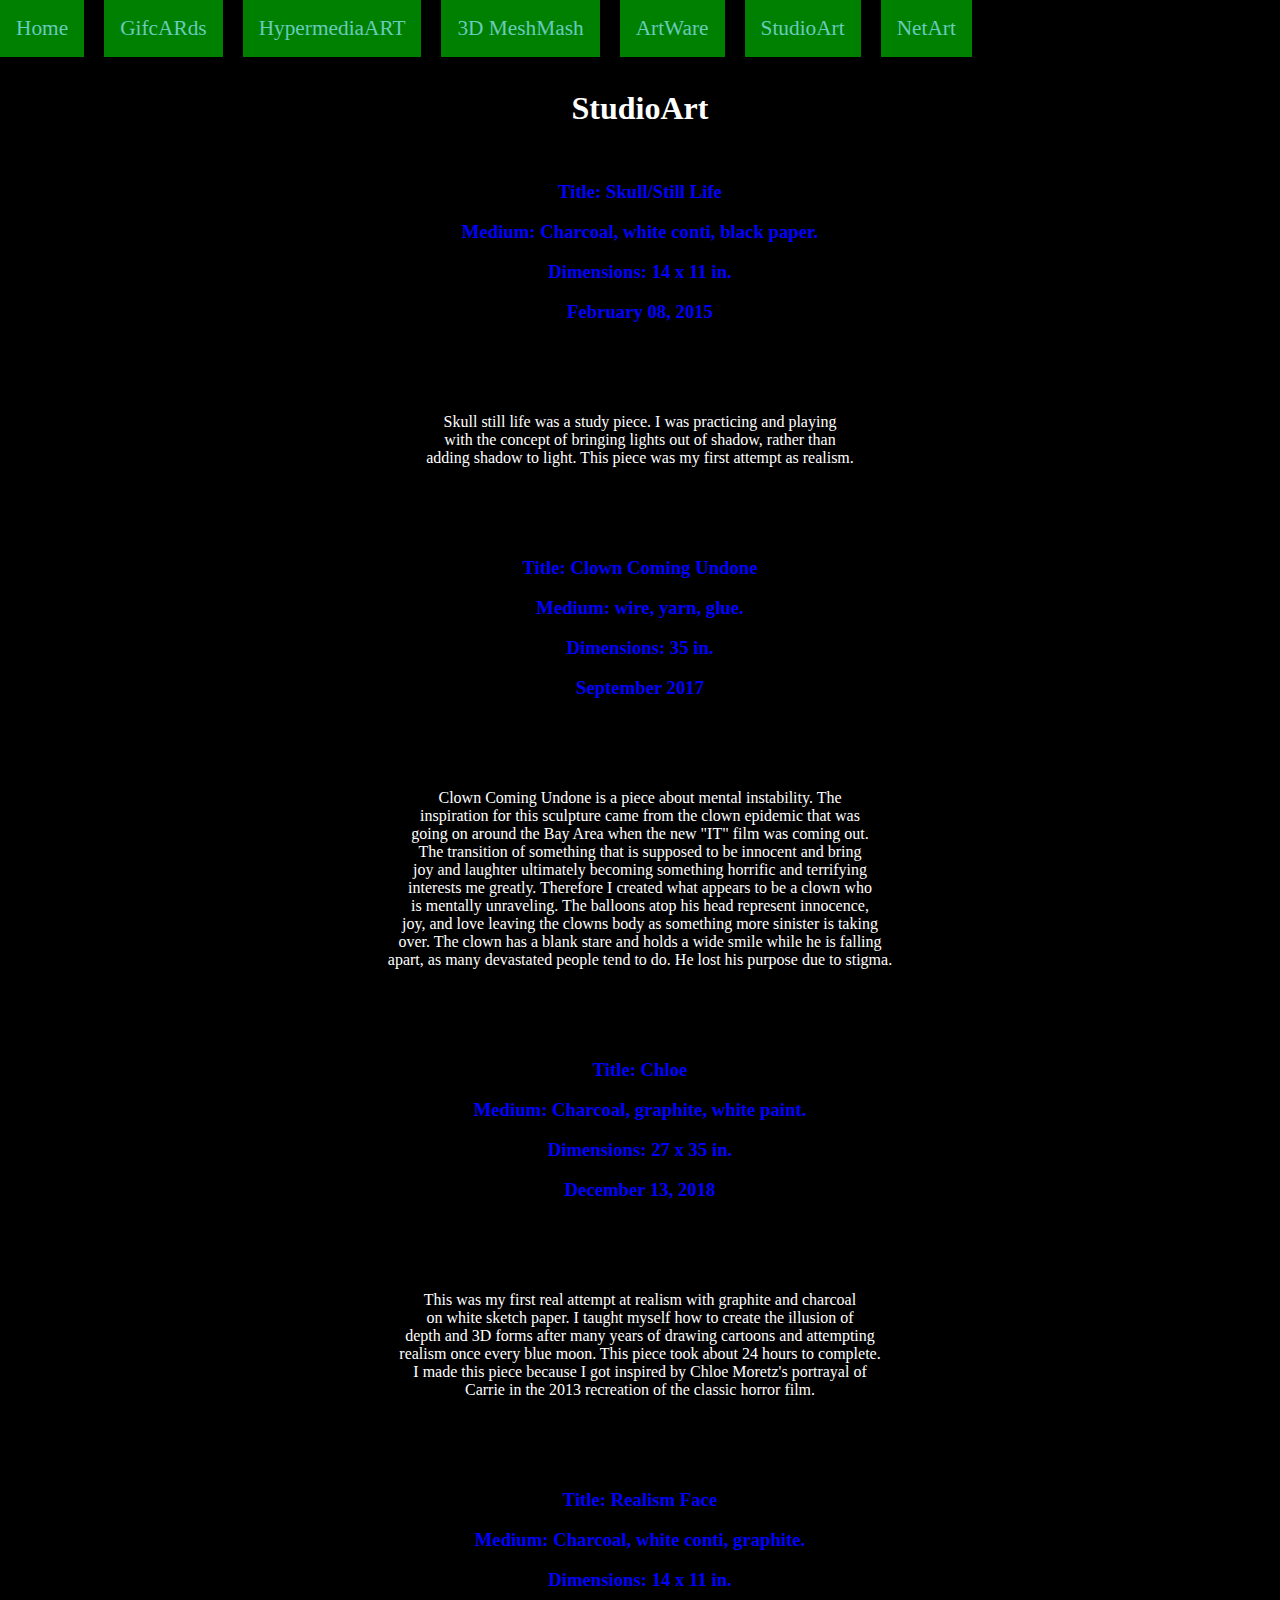
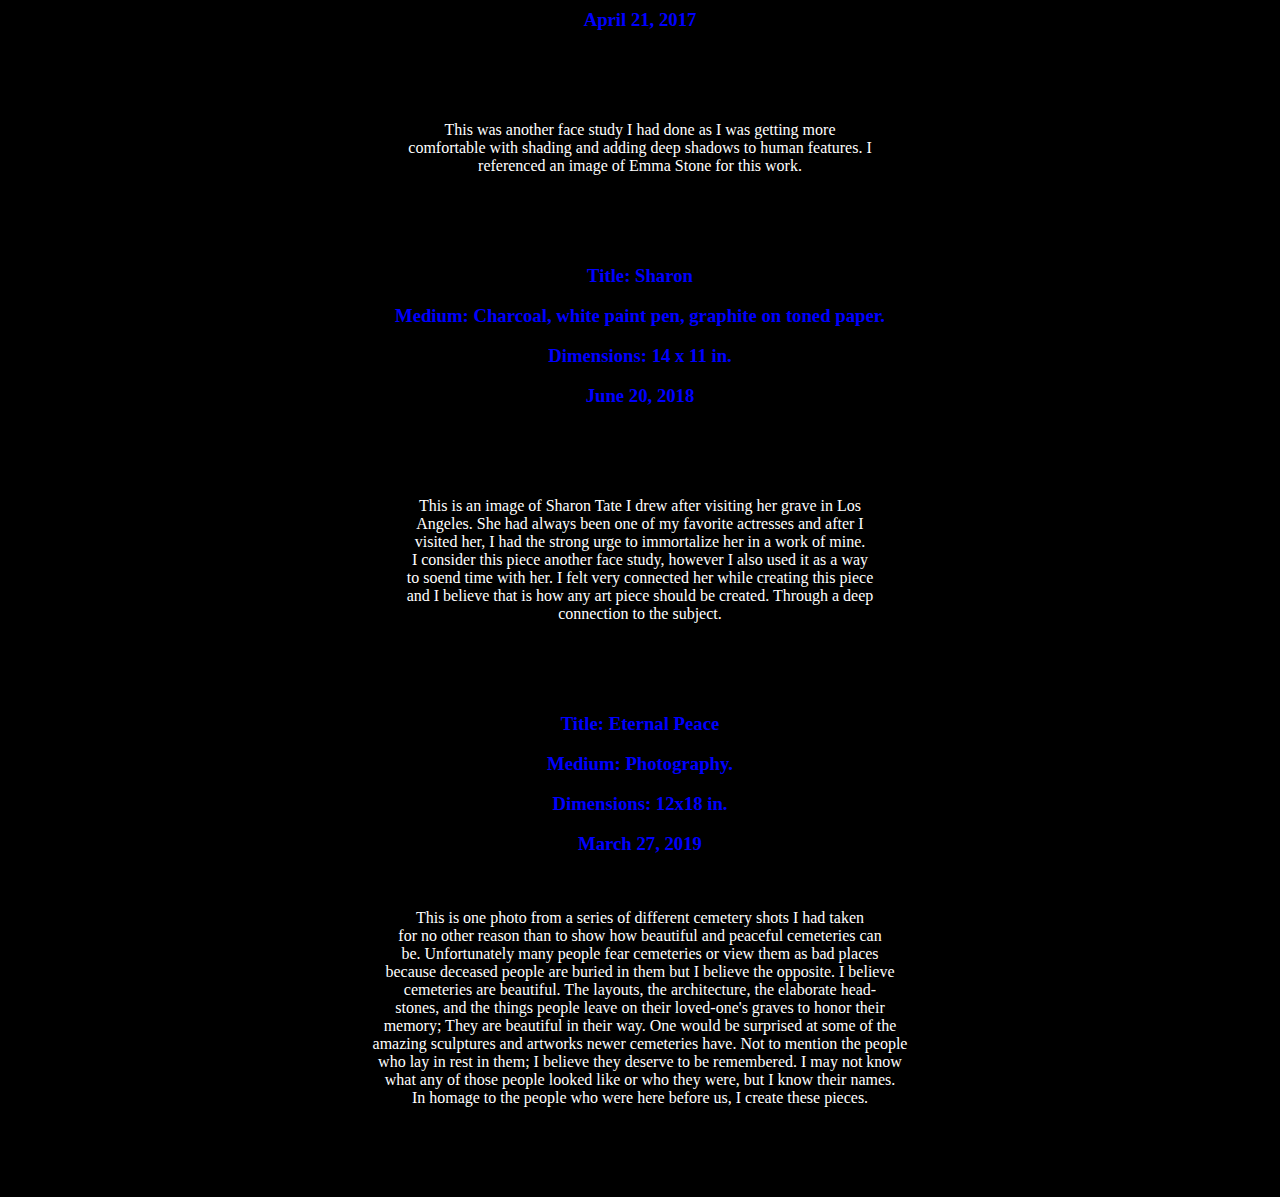
<file: studioArts.html>
<!DOCTYPE html>
<html>
<head>
  <title>StudioArts</title>
  <link rel="stylesheet" type="text/css" href="css/subpages.css">
</head>
<body>

  <ul id="navigation">
    <li class="buttons"><a href="index.html">Home</a></li>
    <li class="buttons"><a href="project01.html">GifcARds</a></li>
    <li class="buttons"><a href="project02.html">HypermediaART</a></li>
    <li class="buttons"><a href="project03.html">3D MeshMash</a></li>
    <li class="buttons"><a href="project04.html">ArtWare</a></li>
     <li class="buttons"><a href="studioArts.html">StudioArt</a></li>
     <li class="buttons"><a href="Art75_Proj03/netArt.html">NetArt</a></li>

  </ul>
  <br>
  <br>
  <br>
  <br>
  <br>
  <center><h1>StudioArt</h1></center>
  <br>
  <br>
     <br>
     <center><h3>Title: Skull/Still Life</h3>
     <br>
     <h3>Medium: Charcoal, white conti, black paper.</h3>
     <br>
     <h3>Dimensions: 14 x 11 in.</h3>
     <br>
       <h3>February 08, 2015</h3></center>
  <br>
  <br>
  <br>

  <center><blockquote class="imgur-embed-pub" lang="en" data-id="a/N7pk06F"
      data-context="false"><a href="//imgur.com/a/N7pk06F"></a></blockquote>
    <script async src="//s.imgur.com/min/embed.js" charset="utf-8"></script></center>
  <br>
  <br>
  <center><p>Skull still life was a study piece. I was practicing and playing<br>
             with the concept of bringing lights out of shadow, rather than<br>
             adding shadow to light. This piece was my first attempt as realism.</p></center>
  <br>
  <br>
  <br>
  <br>
  <br>
   <center><h3>Title: Clown Coming Undone</h3>
     <br>
     <h3>Medium: wire, yarn, glue.</h3>
     <br>
     <h3>Dimensions: 35 in.</h3>
     <br>
       <h3>September 2017</h3></center>
  <br>
  <br>
  <br>
  <center><blockquote class="imgur-embed-pub" lang="en" data-id="a/HdTQiDy"
          data-context="false" ><a href="//imgur.com/a/HdTQiDy"></a></blockquote>
    <script async src="//s.imgur.com/min/embed.js" charset="utf-8"></script></center>
  <br>
  <br>
  <center><p>Clown Coming Undone is a piece about mental instability. The<br>
             inspiration for this sculpture came from the clown epidemic that was<br>
             going on around the Bay Area when the new "IT" film was coming out.<br>
             The transition of something that is supposed to be innocent and bring<br>
             joy and laughter ultimately becoming something horrific and terrifying<br>
             interests me greatly. Therefore I created what appears to be a clown who<br>
             is mentally unraveling. The balloons atop his head represent innocence,<br>
             joy, and love leaving the clowns body as something more sinister is taking<br>
             over. The clown has a blank stare and holds a wide smile while he is falling<br>
             apart, as many devastated people tend to do. He lost his purpose due to stigma.</p></center>
  <br>
  <br>
  <br>
  <br>
  <br>

   <center><h3>Title: Chloe</h3>
     <br>
     <h3>Medium: Charcoal, graphite, white paint.</h3>
     <br>
     <h3>Dimensions: 27 x 35 in.</h3>
     <br>
       <h3>December 13, 2018</h3></center>
  <br>
  <br>
  <br>
  <center><blockquote class="imgur-embed-pub" lang="en" data-id="a/n4Cl6jR"><a href=
     "//imgur.com/n4Cl6jR"></a></blockquote><script async src="//s.imgur.com/min/embed.js"
     charset="utf-8"></script></center>
  <br>
  <br>
  <center><p>This was my first real attempt at realism with graphite and charcoal<br>
             on white sketch paper. I taught myself how to create the illusion of<br>
             depth and 3D forms after many years of drawing cartoons and attempting<br>
             realism once every blue moon. This piece took about 24 hours to complete.<br>
             I made this piece because I got inspired by Chloe Moretz's portrayal of<br>
    Carrie in the 2013 recreation of the classic horror film.</p></center>
  <br>
  <br>
  <br>
  <br>
  <br>
   <center><h3>Title: Realism Face</h3>
     <br>
     <h3>Medium: Charcoal, white conti, graphite.</h3>
     <br>
     <h3>Dimensions: 14 x 11 in.</h3>
     <br>
       <h3>April 21, 2017</h3></center>
  <br>
  <br>
  <br>
  <center><blockquote class="imgur-embed-pub" lang="en" data-id="a/Vf7OnRC"
          ><a href="//imgur.com/a/Vf7OnRC"></a></blockquote><script async
          src="//s.imgur.com/min/embed.js" charset="utf-8"></script></center>
  <br>
  <br>
  <center><p>This was another face study I had done as I was getting more<br>
    comfortable with shading and adding deep shadows to human features. I<br>
    referenced an image of Emma Stone for this work.</p></center>
  <br>
  <br>
  <br>
  <br>
  <br>
  <center><h3>Title: Sharon</h3>
     <br>
     <h3>Medium: Charcoal, white paint pen, graphite on toned paper.</h3>
     <br>
     <h3>Dimensions: 14 x 11 in.</h3>
     <br>
       <h3>June 20, 2018</h3></center>
  <br>
  <br>
  <br>
  <center><blockquote class="imgur-embed-pub" lang="en" data-id="a/A3FT3RB" data-context="false"
              ><a href="//imgur.com/a/A3FT3RB"></a></blockquote><script async src="//s.imgur.com/min/embed.js"
                                                                        charset="utf-8"></script></center>
  <br>
  <br>
  <center><p>This is an image of Sharon Tate I drew after visiting her grave in Los<br>
             Angeles. She had always been one of my favorite actresses and after I<br>
             visited her, I had the strong urge to immortalize her in a work of mine.<br>
             I consider this piece another face study, however I also used it as a way<br>
             to soend time with her. I felt very connected her while creating this piece<br>
             and I believe that is how any art piece should be created. Through a deep<br>
             connection to the subject.</p></center>
  <br>
  <br>
  <br>
  <br>
  <br>
   <center><h3>Title: Eternal Peace</h3>
     <br>
     <h3>Medium: Photography.</h3>
     <br>
     <h3>Dimensions:  12x18 in.</h3>
     <br>
       <h3>March 27, 2019</h3></center>
  <br>
  <br<
  <br>
   <center><blockquote class="imgur-embed-pub" lang="en" data-id="a/0wbwTOy" data-context="false"
    ><a href="//imgur.com/a/0wbwTOy"></a></blockquote><script async src="//s.imgur.com/min/embed.js"
                                                              charset="utf-8"></script></center>
  <br>
  <br>
  <center><p>This is one photo from a series of different cemetery shots I had taken<br>
             for no other reason than to show how beautiful and peaceful cemeteries can<br>
             be. Unfortunately many people fear cemeteries or view them as bad places<br>
             because deceased people are buried in them but I believe the opposite. I believe<br>
             cemeteries are beautiful. The layouts, the architecture, the elaborate head-<br>
             stones, and the things people leave on their loved-one's graves to honor their<br>
             memory; They are beautiful in their way. One would be surprised at some of the<br>
             amazing sculptures and artworks newer cemeteries have. Not to mention the people<br>
             who lay in rest in them; I believe they deserve to be remembered. I may not know<br>
             what any of those people looked like or who they were, but I know their names.<br>
             In homage to the people who were here before us, I create these pieces.</p></center>
  <br>
  <br>
  <br>
  <br>
  <br>
  </body>
</html>
</file>
<file: css/subpages.css>
* {
margin:0;
padding:0;
}

h1 {
  color: white;
}
h3 {
  color: blue;
}

body {
  background-color: Black;
  margin: 0;
  overflow: 0;
  
text-align: center;
}

a {
color: #69CBBB;
text-decoration: none;
}


#animation {
  border: none:
  position: fixed;
  z-index: -999;
  width: 100vw;
  height: 100vw;
}
/*
.buttons {
  float: left;
  font-size: 16pt;
  list-style-type: none;
  background: green;
  padding: 20px;
  margin-right: 15px;
} */

#navigation li {
  font-size: 16pt;
  float: left;
  padding:16px;
  list-style-type: none;
  background-color: green;
  margin-right: 20px;
}
p {
  color: white;
}
</file>
